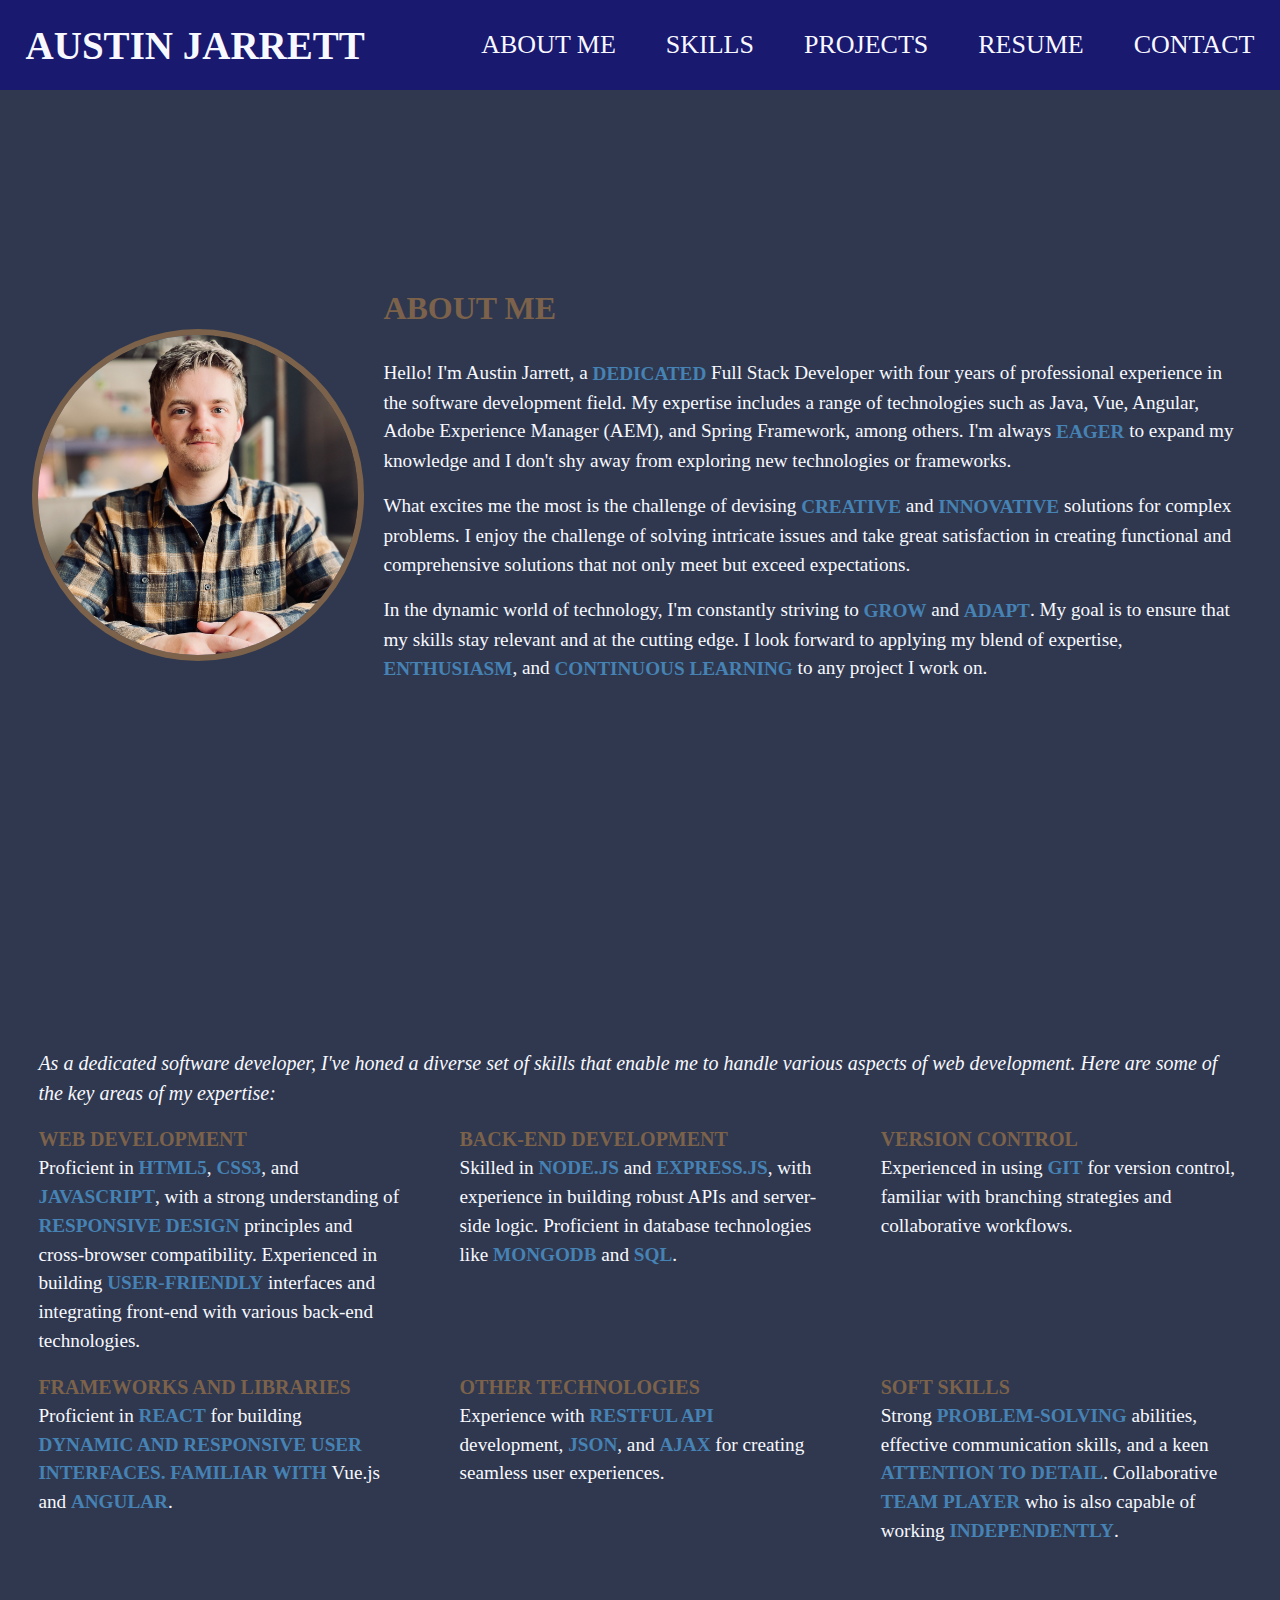
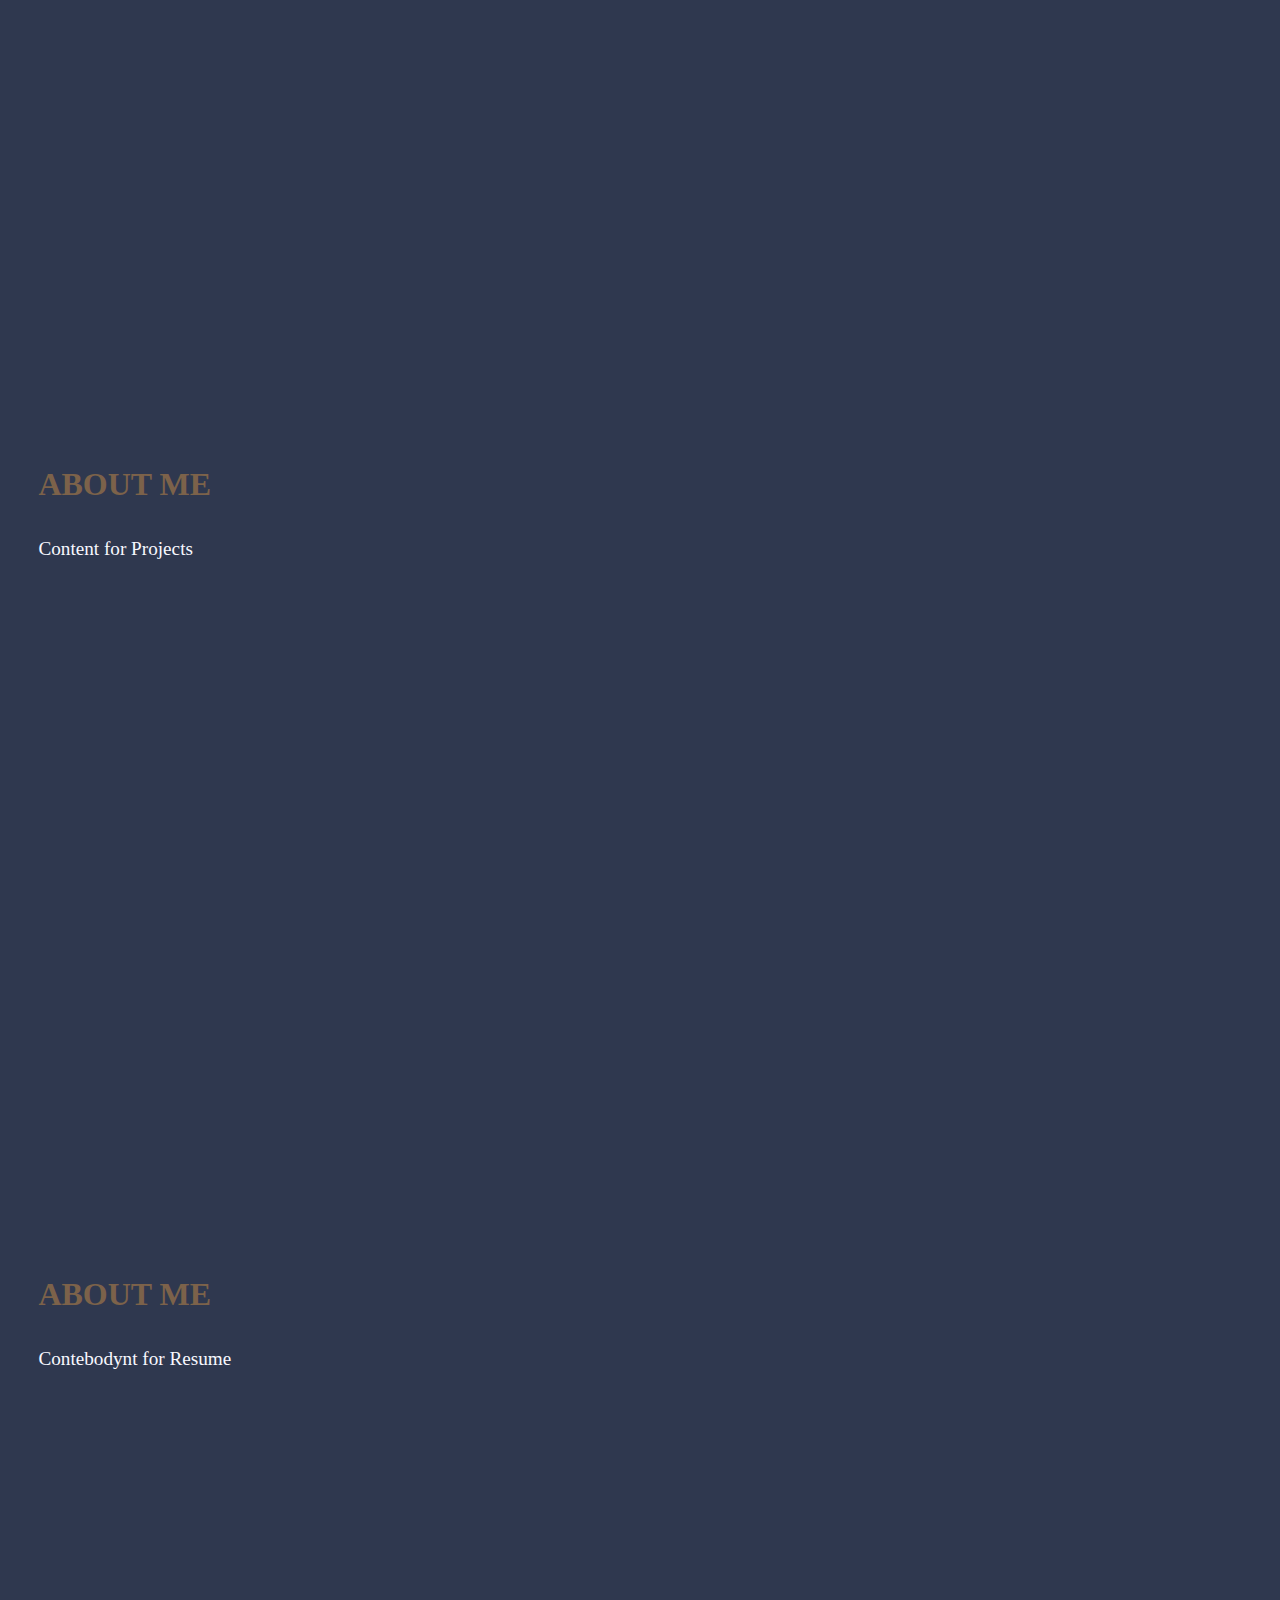
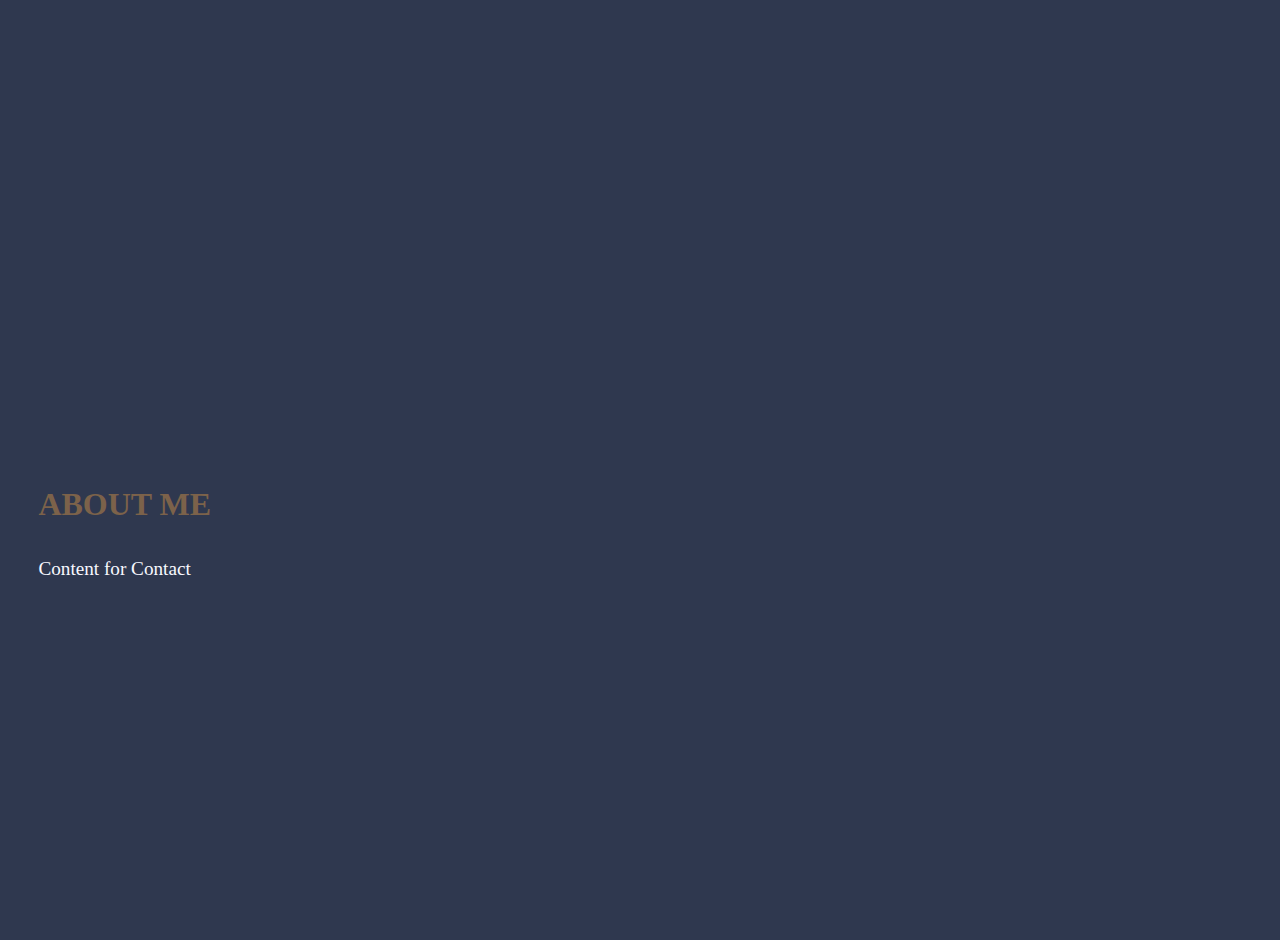
<file: index.html>
<!DOCTYPE html>
<html lang="en">
  <head>
    <meta charset="UTF-8" />
    <meta name="viewport" content="width=device-width, initial-scale=1.0" />
    <title>Austin Jarrett Portfolio</title>

    <link rel="stylesheet" href="/css/styles.css" />
  </head>
  <body data-theme="blue">
    <header>
      <nav class="navbar">
        <a href="#" class="brand">Austin Jarrett</a>
        <ul class="nav-links">
          <li><a class="nav__link" href="#about">About Me</a></li>
          <li><a class="nav__link" href="#skills">Skills</a></li>
          <li><a class="nav__link" href="#projects">Projects</a></li>
          <li><a class="nav__link" href="#resume">Resume</a></li>
          <li><a class="nav__link" href="#contact">Contact</a></li>
        </ul>
      </nav>
    </header>

    <main>
      <div class="content">
        <section id="about" class="section">
          <div class="headshot">
            <img
              src="/images/Austin_Portrait.jpg"
              alt="Austin Jarrett Portrait"
            />
          </div>

          <div class="section__content">
            <h2 class="section__heading">About Me</h2>
            <div class="section__body">
              <p>
                Hello! I'm Austin Jarrett, a <em>dedicated</em> Full Stack
                Developer with four years of professional experience in the
                software development field. My expertise includes a range of
                technologies such as Java, Vue, Angular, Adobe Experience Manager
                (AEM), and Spring Framework, among others. I'm always
                <em>eager</em> to expand my knowledge and I don't shy away from
                exploring new technologies or frameworks.
              </p>
              <p>
                What excites me the most is the challenge of devising
                <em>creative</em> and <em>innovative</em> solutions for complex
                problems. I enjoy the challenge of solving intricate issues and
                take great satisfaction in creating functional and comprehensive
                solutions that not only meet but exceed expectations.
              </p>
              <p>
                In the dynamic world of technology, I'm constantly striving to
                <em>grow</em> and <em>adapt</em>. My goal is to ensure that my
                skills stay relevant and at the cutting edge. I look forward to
                applying my blend of expertise, <em>enthusiasm</em>, and
                <em>continuous learning</em> to any project I work on.
              </p>
            </div>
          </div>
        </section>
        <section id="skills" class="section">
          <div class="section__content">
            <div class="section__body">
              <p class="skills__preface">
                As a dedicated software developer, I've honed a diverse set of
                skills that enable me to handle various aspects of web
                development. Here are some of the key areas of my expertise:
              </p>
              <div class="skills__item">
                <h3 class="skills__heading">Web Development</h3>
                <p class="skills__description">
                  Proficient in <em>HTML5</em>, <em>CSS3</em>, and
                  <em>JavaScript</em>, with a strong understanding of
                  <em>responsive design</em> principles and cross-browser
                  compatibility. Experienced in building
                  <em>user-friendly</em> interfaces and integrating front-end with
                  various back-end technologies.
                </p>
              </div>
              <div class="skills__item">
                <h3 class="skills__heading">Back-End Development</h3>
                <p class="skills__description">
                  Skilled in <em>Node.js</em> and <em>Express.js</em>, with
                  experience in building robust APIs and server-side logic.
                  Proficient in database technologies like <em>MongoDB</em> and
                  <em>SQL</em>.
                </p>
              </div>
              <div class="skills__item">
                <h3 class="skills__heading">Version Control</h3>
                <p class="skills__description">
                  Experienced in using <em>Git</em> for version control, familiar
                  with branching strategies and collaborative workflows.
                </p>
              </div>
              <div class="skills__item">
                <h3 class="skills__heading">Frameworks and Libraries</h3>
                <p class="skills__description">
                  Proficient in <em>React</em> for building<em>
                    dynamic and responsive user interfaces. Familiar with </em
                  >Vue.js and <em>Angular</em>.
                </p>
              </div>
              <div class="skills__item">
                <h3 class="skills__heading">Other Technologies</h3>
                <p class="skills__description">
                  Experience with <em>RESTful API</em> development, <em>JSON</em>,
                  and <em>AJAX</em> for creating seamless user experiences.
                </p>
              </div>
              <div class="skills__item">
                <h3 class="skills__heading">Soft Skills</h3>
                <p class="skills__description">
                  Strong <em>problem-solving</em> abilities, effective
                  communication skills, and a keen <em>attention to detail</em>.
                  Collaborative <em>team player</em> who is also capable of
                  working <em>independently</em>.
                </p>
              </div>
            </div>
          </div>
        </section>
        <section id="projects" class="section">
          <div class="section__content">
            <h2 class="section__heading">About Me</h2>
            <div class="section__body">Content for Projects</div>
          </div>
        </section>
        <section id="resume" class="section">
          <div class="section__content">
            <h2 class="section__heading">About Me</h2>
            <div class="section__body">Contebodynt for Resume</div>
          </div>
        </section>
        <section id="contact" class="section">
          <div class="section__content">
            <h2 class="section__heading">About Me</h2>
            <div class="section__body">Content for Contact</div>
          </div>
        </section>
      </div>
    </main>
  </body>
</html>
</file>
<file: css/styles.css>
body[data-theme="green"] {
  /* primary color */
  --dark-green: rgb(47, 79, 50);
  /* secondary color */
  --olive-green: #556b2f;
  /* accent color */
  --tan-brown: #d2b48c;
  /* background color */
  --deep-brown: #654321;
  /* text color */
  --cream-white: #f5f5dc;

  --primary-color: var(--tan-brown);
  --secondary-color: var(--tan-brown);
  --accent-color: var(--deep-brown);
  --background-color: var(--olive-green);
  --text-color: var(--cream-white);
}

body[data-theme="blue"] {
  /* primary color */
  --midnight-blue: #191970;
  /* secondary color */
  --steel-blue: #4682b4;
  /* accent color */
  --sandy-brown: #7c624a;
  /* background color */
  --dark-slate-gray: #2f384f;
  /* text color */
  --ghost-white: #f8f8ff;

  --primary-color: var(--midnight-blue);
  --secondary-color: var(--steel-blue);
  --accent-color: var(--sandy-brown);
  --background-color: var(--dark-slate-gray);
  --text-color: var(--ghost-white);
}

* {
  box-sizing: border-box;
  margin: 0;
  padding: 0;
}

html {
  scroll-behavior: smooth;
}

body {
  padding: 0;
  margin: 0;

  background-color: var(--background-color);
}

header {
  background-color: var(--primary-color);
  color: var(--text-color);
  height: 10vh;

  position: sticky;
  top: 0;
  z-index: 10;

  .navbar {
    display: flex;
    align-items: center;
    justify-content: space-between;

    font-size: 26px;
    text-transform: uppercase;

    height: 100%;
    padding: 0 2%;
  }

  .brand {
    font-size: 150%;
    font-weight: bold;

    text-decoration: none;
    color: var(--text-color);
    transition: all 0.3s;

    &:hover {
      color: var(--accent-color);
      text-shadow: 0px 2px 10px black;
      cursor: pointer;
      transform: scale(1.1);
    }
  }

  .nav-links {
    list-style: none;
    display: flex;

    & li {
      margin-left: 50px;
      transition: all 0.3s;

      &:hover {
        text-shadow: 0px 2px 10px black;
        cursor: pointer;
        scale: 1.1;
      }

      & a {
        color: var(--text-color);
        text-decoration: none;
        font-weight: 500;
        transition: all 0.3s;

        &:hover {
          color: var(--accent-color);
        }
      }
    }
  }
}

main {
  padding: 0 3%;
  display: flex;

  & .section {
    color: var(--text-color);
    background-color: var(--background-color);

    display: flex;
    flex-direction: column;
    justify-content: center;

    height: min-content;
    min-height: 90vh;
    scroll-margin-top: 10vh;

    & .section__heading {
      color: var(--accent-color);

      text-transform: uppercase;

      font-size: 2rem;
      font-weight: bold;
      margin-bottom: 2rem;
    }

    & .section__body {
      font-size: 1.2rem;
      line-height: 1.5;

      & p {
        margin-bottom: 1rem;
      }
    }

    &#about {
      flex-direction: row;
      /* align-items: center; */

      & .headshot {
        display: flex;
        align-items: center;
        max-height: 90vh;
        margin-right: clamp(15px, 3%, 25px);

        & img {
          width: 25vw;
          border-radius: 50%;

          box-shadow: 0 0 0 6px var(--accent-color);
        }
      }

      & em {
        color: var(--secondary-color);
        font-style: normal;
        font-weight: bold;
        text-transform: uppercase;
        vertical-align: middle;
        transition: font-size 0.5s ease-in-out;

        &:hover {
          text-shadow: 0px 0px 10px black;
          font-size: 150%;
        }
      }

      & .section__content {
       display: flex;
       flex-direction: column;
       justify-content: center;
      }
    }

    &#skills {
      & em {
        color: var(--secondary-color);
        font-style: normal;
        font-weight: bold;
        text-transform: uppercase;
      }

      & .section__body {
        display: flex;
        flex-wrap: wrap;
        justify-content: space-between;
      }

      & .skills__preface {
        width: 100%;
        font-size: 1.25rem;
        font-style: italic;
      }

      & .skills__item {
        width: 30%;
      }

      & .skills__heading {
        font-size: 1.25rem;
        text-transform: uppercase;

        color: var(--accent-color);
      }
    }
  }
}
</file>
